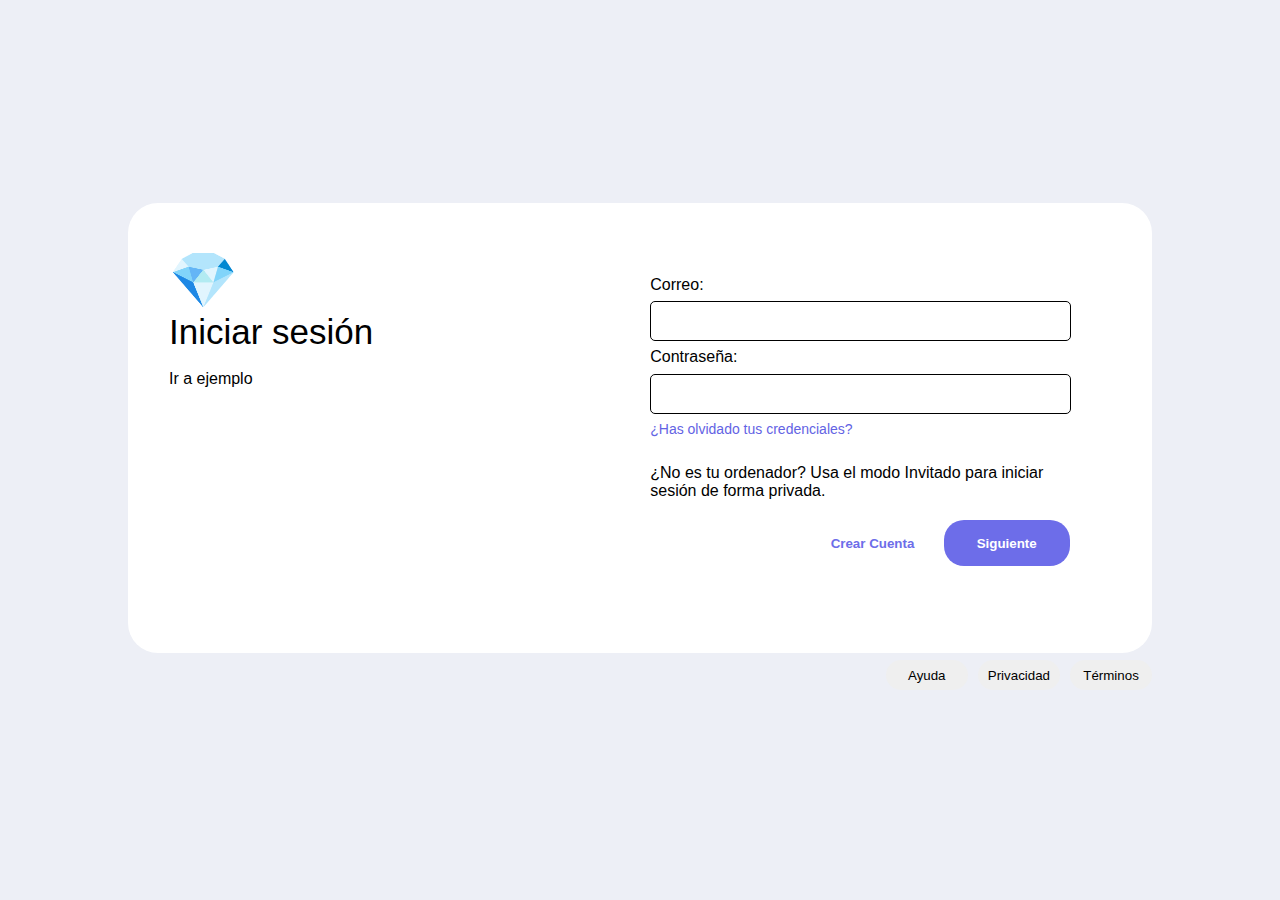
<file: sing_up/index.html>
<!DOCTYPE html>
<html lang="en">

<head>
   <meta charset="UTF-8">
   <meta name="viewport" content="width=device-width, initial-scale=1.0">
   <title>Document</title>
   <link rel="stylesheet" href="style.css">
</head>

<body>
   <main>
      <form action="">
         <div class="lefiside">
            <label class="logo">💎</label>
            <label class="sesions">Iniciar sesión</label>
            <br>
            <label class="ejemplodireccion">Ir a ejemplo</label>
         </div>
         <div class="rightside">
            <label>Correo:</label>
            <input type="email">
            <label>Contraseña:</label>
            <input type="password">
            <div class="credenciales">¿Has olvidado tus credenciales?</div>
            <div class="invitado">¿No es tu ordenador? Usa el modo Invitado para iniciar sesión de forma privada.</div>
            <div class="buttons">
               <button class="cuenta">Crear Cuenta</button>
               <button class="siguiente">Siguiente</button>
            </div>
         </div>
      </form>
      <div class="menuayuda">
         <button>Ayuda</button>
         <button>Privacidad</button>
         <button>Términos</button>
      </div>
   </main>
</body>

</html>
</file>
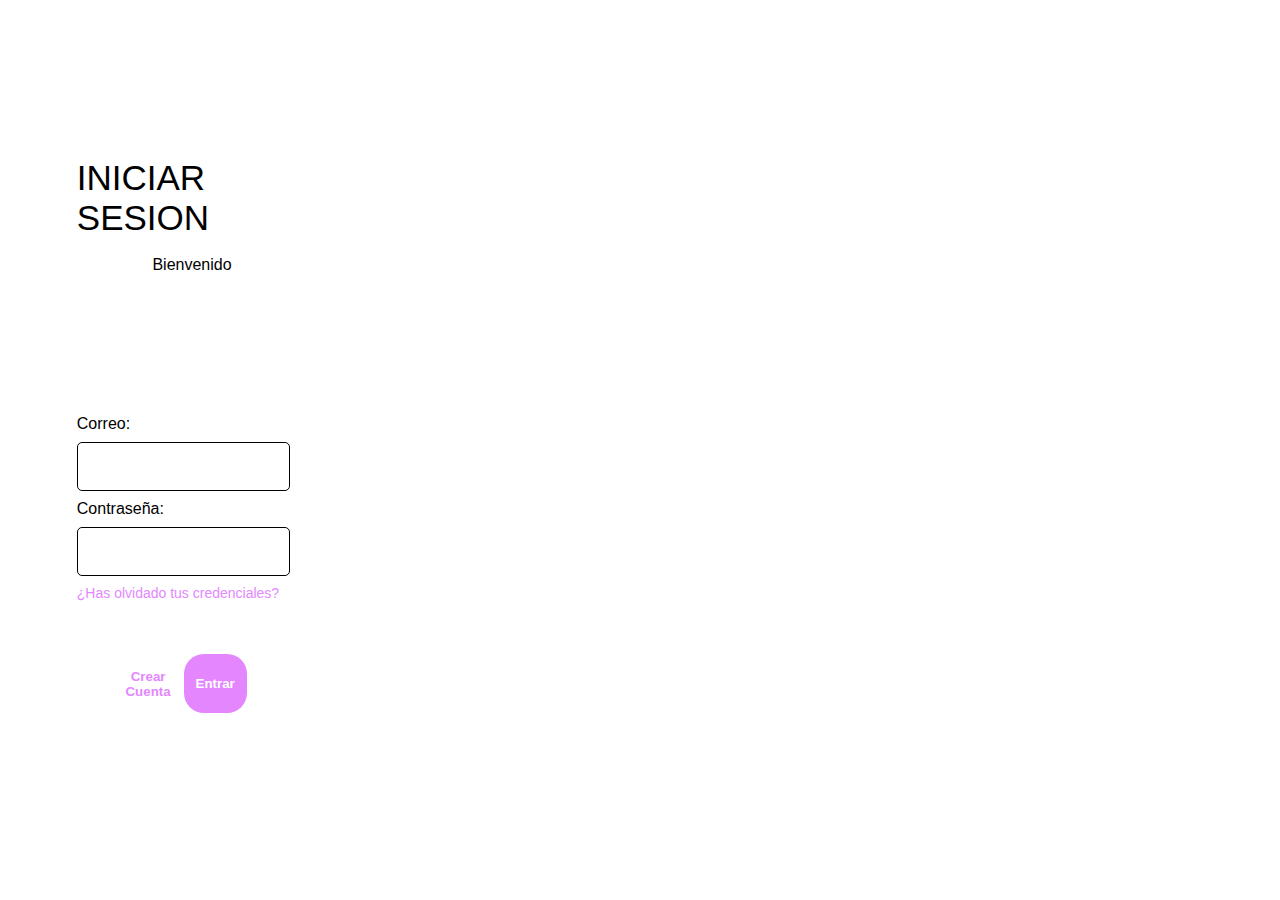
<file: login/login.html>
<!DOCTYPE html>
<html lang="en">

<head>
    <meta charset="UTF-8">
    <meta name="viewport" content="width=device-width, initial-scale=1.0">
    <!-- Estilos -->
    <link rel="stylesheet" href="style.css">
    <link rel="icon" type="image/x-icon" href="imagenes/logo.png">

    <title>Zone Gamix</title>
</head>

<body>
    <div class="backgroundContainer"></div>
    <main>
        <!-- Form para ingresar -->
        <form action="">
            <div class="lefiside">
                <!-- Logo pendiente -->
                <label class="logo"></label>
                <label class="sesions">INICIAR SESION</label>
                <br>
                <label class="ejemplodireccion">Bienvenido</label>
            </div>

            <div class="rightside">
                <label>Correo:</label>
                <input type="email">
                <label>Contraseña:</label>
                <input type="password">
                <div class="credenciales">¿Has olvidado tus credenciales?</div>
                <div class="buttons">
                    <button class="cuenta">Crear Cuenta</button>
                    <button class="siguiente">Entrar</button>
                </div>
            </div>
        </form>
      <!--<div class="menuayuda">
            <button>Ayuda</button>
            <button>Privacidad</button>
            <button>Términos</button>
        </div>
        -->  
    </main>
</body>

</html>
</file>
<file: sing_up/style.css>
body {
    background-color: rgb(237, 239, 246);
    width: 100vw;
    height: 100vh;
    margin: 0px;
}


@media (min-width:1024px) {

    * {
        font-family: Arial, Helvetica, sans-serif;

    }

    main {
        width: 100%;
        height: 100%;
        display: flex;
        justify-content: center;
        align-items: center;
        flex-direction: column;
    }

    form {
        background-color: white;
        width: 80%;
        height: 50%;
        border-radius: 30px;
        display: flex;
        justify-content: center;
        align-items: center;
        gap: 2%;
    }

    .lefiside {
        height: 80%;
        width: 45%;
        display: flex;
        flex-direction: column;
    }

    .sesions {
        font-size: 35px;
        font-weight: 500;
    }

    .logo {
        font-size: 55px;
    }

    .ejemplodireccion {
        font-size: 16px;
    }

    .rightside {
        height: 80%;
        width: 45%;
        display: flex;
        flex-direction: column;
        justify-content: center;
        align-items: flex-start;
        gap: 2%;
    }

    input {
        height: 10%;
        width: 90%;
        border: 1px solid black;
        border-radius: 5px;
    }

    .buttons {
        width: 91%;
        height: 20%;
        display: flex;
        justify-content: flex-end;
        align-items: center;
        gap: 2%;
    }

    .invitado {
        width: 91%;
        height: 10%;
    }

    .credenciales {
        width: 91%;
        height: 10%;
        color: rgb(99, 99, 228);
        font-weight: 500;
        font-size: 14px;
    }

    button {
        width: 30%;
        height: 65%;
        border: 0px;
        border-radius: 20px;
    }


    .cuenta {
        color: rgb(109, 109, 233);
        background-color: white;
        font-weight: bold;
    }

    .cuenta:hover {
        background-color: rgb(241, 241, 241);
    }

    .siguiente {
        background-color: rgb(109, 109, 233);
        color: white;
        font-weight: bold;
    }

    .siguiente:hover {
        background-color: rgb(85, 85, 192);
    }

    .menuayuda {
        width: 80%;
        height: 5%;
        display: flex;
        flex-direction: row;
        justify-content: flex-end;
        align-items: center;
        gap: 1%;
    }

    .menuayuda button {
        width: 8%;
    }

    .menuayuda button:hover {
        background-color: rgb(225, 225, 225);
    }

}


@media (min-width: 768px) and (max-width: 1024px) {
    * {
        font-family: Arial, Helvetica, sans-serif;

    }

    main {
        width: 100%;
        height: 100%;
        display: flex;
        justify-content: center;
        align-items: center;
        flex-direction: column;
    }

    form {
        background-color: white;
        width: 80%;
        height: 80%;
        flex-direction: column;
        border-radius: 30px;
        display: flex;
        justify-content: center;
        align-items: center;
        gap: 2%;
    }

    .lefiside {
        height: 40%;
        width: 70%;
        display: flex;
        flex-direction: column;
        justify-content: flex-end;
    }

    .sesions {
        font-size: 35px;
        font-weight: 500;
    }

    .logo {
        font-size: 55px;
    }

    .ejemplodireccion {
        font-size: 16px;
    }

    .rightside {
        height: 60%;
        width: 70%;
        display: flex;
        flex-direction: column;
        justify-content: center;
        align-items: flex-start;
        gap: 1%;
    }

    input {
        height: 10%;
        width: 90%;
        border: 1px solid black;
        border-radius: 5px;
    }

    .buttons {
        width: 91%;
        height: 20%;
        display: flex;
        justify-content: center;
        align-items: center;
        gap: 2%;
        justify-content: space-around;
    }

    .invitado {
        width: 91%;
        height: 10%;

        font-size: 1em;
    }

    .credenciales {
        width: 91%;
        height: 10%;
        color: rgb(99, 99, 228);
        font-weight: 500;
        font-size: 14px;
    }

    button {
        width: 30%;
        height: 65%;
        border: 0px;
        border-radius: 20px;
    }


    .cuenta {
        width: 45%;
        color: rgb(109, 109, 233);
        background-color: white;
        font-weight: bold;
    }

    .cuenta:hover {
        background-color: rgb(241, 241, 241);
    }

    .siguiente {
        width: 45%;
        background-color: rgb(109, 109, 233);
        color: white;
        font-weight: bold;
    }

    .siguiente:hover {
        background-color: rgb(85, 85, 192);
    }

    .menuayuda {
        width: 80%;
        height: 5%;
        display: flex;
        flex-direction: row;
        justify-content: center;
        align-items: center;
        gap: 1%;
    }

    .menuayuda button {
        width: 30%;
    }

    .menuayuda button:hover {
        background-color: rgb(225, 225, 225);
    }
}

/* Celular */
@media (max-width:767px) {
    * {
        font-family: Arial, Helvetica, sans-serif;

    }

    main {
        width: 100%;
        height: 100%;
        display: flex;
        justify-content: center;
        align-items: center;
        flex-direction: column;
    }

    form {
        background-color: white;
        width: 80%;
        height: 80%;
        flex-direction: column;
        border-radius: 30px;
        display: flex;
        justify-content: center;
        align-items: center;
        gap: 2%;
    }

    .lefiside {
        height: 40%;
        width: 70%;
        display: flex;
        flex-direction: column;
        justify-content: flex-end;
    }

    .sesions {
        font-size: 35px;
        font-weight: 500;
    }

    .logo {
        font-size: 55px;
    }

    .ejemplodireccion {
        font-size: 16px;
    }

    .rightside {
        height: 60%;
        width: 70%;
        display: flex;
        flex-direction: column;
        justify-content: center;
        align-items: flex-start;
        gap: 1%;
    }

    input {
        height: 10%;
        width: 90%;
        border: 1px solid black;
        border-radius: 5px;
    }

    .buttons {
        width: 91%;
        height: 20%;
        display: flex;
        align-items: center;
        gap: 2%;
        justify-content: space-around;
    }

    .invitado {
        width: 91%;
        height: 10%;

        font-size: 0.7em;
    }

    .credenciales {
        width: 91%;
        height: 10%;
        color: rgb(99, 99, 228);
        font-weight: 500;
        font-size: 14px;
    }

    button {
        width: 30%;
        height: 65%;
        border: 0px;
        border-radius: 20px;
    }


    .cuenta {
        width: 45%;
        color: rgb(109, 109, 233);
        background-color: white;
        font-weight: bold;
    }

    .cuenta:hover {
        background-color: rgb(241, 241, 241);
    }

    .siguiente {
        width: 45%;
        background-color: rgb(109, 109, 233);
        color: white;
        font-weight: bold;
    }

    .siguiente:hover {
        background-color: rgb(85, 85, 192);
    }

    .menuayuda {
        width: 80%;
        height: 5%;
        display: flex;
        flex-direction: row;
        justify-content: center;
        align-items: center;
        gap: 1%;
    }

    .menuayuda button {
        width: 30%;
    }

    .menuayuda button:hover {
        background-color: rgb(225, 225, 225);
    }
}
</file>
<file: login/style.css>
/* Colores empleados */

:root
{
    --Morado: #E487FF ;
    --Rojo: #FB1859;

}

/* Estilos para el body en todos los tamaños de pantalla */
body {
    background-image: url('https://cdn.hobbyconsolas.com/sites/navi.axelspringer.es/public/media/image/2021/06/xbox-game-studios-2361647.jpg?tf=3840x');
    width: 100vw;
    background-size: cover;
    background-position: center;
    background-repeat: no-repeat;
    height: 100vh; /* Asegura que el fondo cubra toda la altura de la ventana */
    margin: 0;
    
}

.backgroundContainer
{
    position: fixed; /* Fija el contenedor en la ventana */
    top: 0;
    left: 0;
    width: 100%;
    height: 100%;
    background-image: url("https://cdn.hobbyconsolas.com/sites/navi.axelspringer.es/public/media/image/2021/06/xbox-game-studios-2361647.jpg?tf=3840x");
    background-size: cover;
    background-repeat: no-repeat;
    background-position: center;
    z-index: -1; 
    margin-left: 15%;
}

/* Estilos para PC */
@media (min-width:1024px) {

    * {
        font-family: Arial, Helvetica, sans-serif;

    }

    main {
        width: 100%;
        height: 100%;
        display: flex;
        justify-content: center;
        align-items: flex-start;
        flex-direction: column;
    }

    form {
        background-color: white;
        width: 30%;
        height: 100%;
        display: flex;
        justify-content: center;
        align-items:center;
        flex-direction: column;
        gap: 2%;
    }

    .lefiside {
        height: 25%;
        width: 60%;
        display: flex;
        flex-direction: column;
        justify-content: center;
        align-items: center;
    }
    label.sesions
    {
        justify-content: center;
        align-items: center;
    }

    .sesions {
        font-size: 35px;
        font-weight: 500;
    }

    
    .logo {
        font-size: 55px;
    }

    .ejemplodireccion {
        font-size: 16px;
    }

    .rightside {
        height: 50%;
        width: 60%;
        display: flex;
        flex-direction: column;
        justify-content: center;
        align-items: flex-start;
        gap: 2%;
    }

    input {
        height: 10%;
        width: 90%;
        border: 1px solid black;
        border-radius: 5px;
    }

    .buttons {
        width: 91%;
        height: 20%;
        display: flex;
        justify-content: center;
        align-items: center;
        gap: 2%;
    }

    .invitado {
        width: 91%;
        height: 10%;
    }

    .credenciales {
        width: 91%;
        height: 10%;
        color: var(--Morado);
        font-weight: 500;
        font-size: 14px;
    }

    button {
        width: 30%;
        height: 65%;
        border: 0px;
        border-radius: 20px;
    }


    .cuenta {
        color: var(--Morado);
        background-color: white;
        font-weight: bold;
    }

    .cuenta:hover {
        background-color: rgb(241, 241, 241);
    }

    .siguiente {
        background-color: var(--Morado);
        color: white;
        font-weight: bold;
    }

    .siguiente:hover {
        background-color: rgb(85, 85, 192);
    }

    .menuayuda {
        width: 80%;
        height: 5%;
        display: flex;
        flex-direction: row;
        justify-content: flex-end;
        align-items: center;
        gap: 1%;
    }

    .menuayuda button {
        width: 8%;
    }

    .menuayuda button:hover {
        background-color: rgb(225, 225, 225);
    }

}

/* Estilos para tablet */
@media (min-width: 768px) and (max-width: 1024px) {
    * {
        font-family: Arial, Helvetica, sans-serif;

    }

    main {
        width: 100%;
        height: 100%;
        display: flex;
        justify-content: center;
        align-items: center;
        flex-direction: column;
    }

    form {
        background-color: white;
        width: 80%;
        height: 80%;
        flex-direction: column;
        border-radius: 30px;
        display: flex;
        justify-content: center;
        align-items: center;
        gap: 2%;
    }

    .lefiside {
        height: 40%;
        width: 70%;
        display: flex;
        flex-direction: column;
        justify-content: flex-end;
    }

    .sesions {
        font-size: 35px;
        font-weight: 500;
    }

    .logo {
        font-size: 55px;
    }

    .ejemplodireccion {
        font-size: 16px;
    }

    .rightside {
        height: 60%;
        width: 70%;
        display: flex;
        flex-direction: column;
        justify-content: center;
        align-items: flex-start;
        gap: 1%;
    }

    input {
        height: 10%;
        width: 90%;
        border: 1px solid black;
        border-radius: 5px;
    }

    .buttons {
        width: 91%;
        height: 20%;
        display: flex;
        justify-content: center;
        align-items: center;
        gap: 2%;
        justify-content: space-around;
    }

    .invitado {
        width: 91%;
        height: 10%;

        font-size: 1em;
    }

    .credenciales {
        width: 91%;
        height: 10%;
        color: rgb(99, 99, 228);
        font-weight: 500;
        font-size: 14px;
    }

    button {
        width: 30%;
        height: 65%;
        border: 0px;
        border-radius: 20px;
    }


    .cuenta {
        width: 45%;
        color: var(--Morado);
        background-color: white;
        font-weight: bold;
    }

    .cuenta:hover {
        background-color: rgb(241, 241, 241);
    }

    .siguiente {
        width: 45%;
        background-color: var(--Morado);
        color: white;
        font-weight: bold;
    }

    .siguiente:hover {
        background-color: rgb(85, 85, 192);
    }

    .menuayuda {
        width: 80%;
        height: 5%;
        display: flex;
        flex-direction: row;
        justify-content: center;
        align-items: center;
        gap: 1%;
    }

    .menuayuda button {
        width: 30%;
    }

    .menuayuda button:hover {
        background-color: rgb(225, 225, 225);
    }
}

/* Celular */
@media (max-width:767px) {
    * {
        font-family: Arial, Helvetica, sans-serif;

    }

    main {
        width: 100%;
        height: 100%;
        display: flex;
        justify-content: center;
        align-items: center;
        flex-direction: column;
    }

    form {
        background-color: white;
        width: 80%;
        height: 80%;
        flex-direction: column;
        border-radius: 30px;
        display: flex;
        justify-content: center;
        align-items: center;
        gap: 2%;
    }

    .lefiside {
        height: 40%;
        width: 70%;
        display: flex;
        flex-direction: column;
        justify-content: flex-end;
    }

    .sesions {
        font-size: 35px;
        font-weight: 500;
    }

    .logo {
        font-size: 55px;
    }

    .ejemplodireccion {
        font-size: 16px;
    }

    .rightside {
        height: 60%;
        width: 70%;
        display: flex;
        flex-direction: column;
        justify-content: center;
        align-items: flex-start;
        gap: 1%;
    }

    input {
        height: 10%;
        width: 90%;
        border: 1px solid black;
        border-radius: 5px;
    }

    .buttons {
        width: 91%;
        height: 20%;
        display: flex;
        align-items: center;
        gap: 2%;
        justify-content: space-around;
    }

    .invitado {
        width: 91%;
        height: 10%;

        font-size: 0.7em;
    }

    .credenciales {
        width: 91%;
        height: 10%;
        color: rgb(99, 99, 228);
        font-weight: 500;
        font-size: 14px;
    }

    button {
        width: 30%;
        height: 65%;
        border: 0px;
        border-radius: 20px;
    }


    .cuenta {
        width: 45%;
        color: var(--Morado);
        background-color: white;
        font-weight: bold;
    }

    .cuenta:hover {
        background-color: rgb(241, 241, 241);
    }

    .siguiente {
        width: 45%;
        background-color: var(--Morado);
        color: white;
        font-weight: bold;
    }

    .siguiente:hover {
        background-color: rgb(85, 85, 192);
    }

    .menuayuda {
        width: 80%;
        height: 5%;
        display: flex;
        flex-direction: row;
        justify-content: center;
        align-items: center;
        gap: 1%;
    }

    .menuayuda button {
        width: 30%;
    }

    .menuayuda button:hover {
        background-color: rgb(225, 225, 225);
    }
}
</file>
